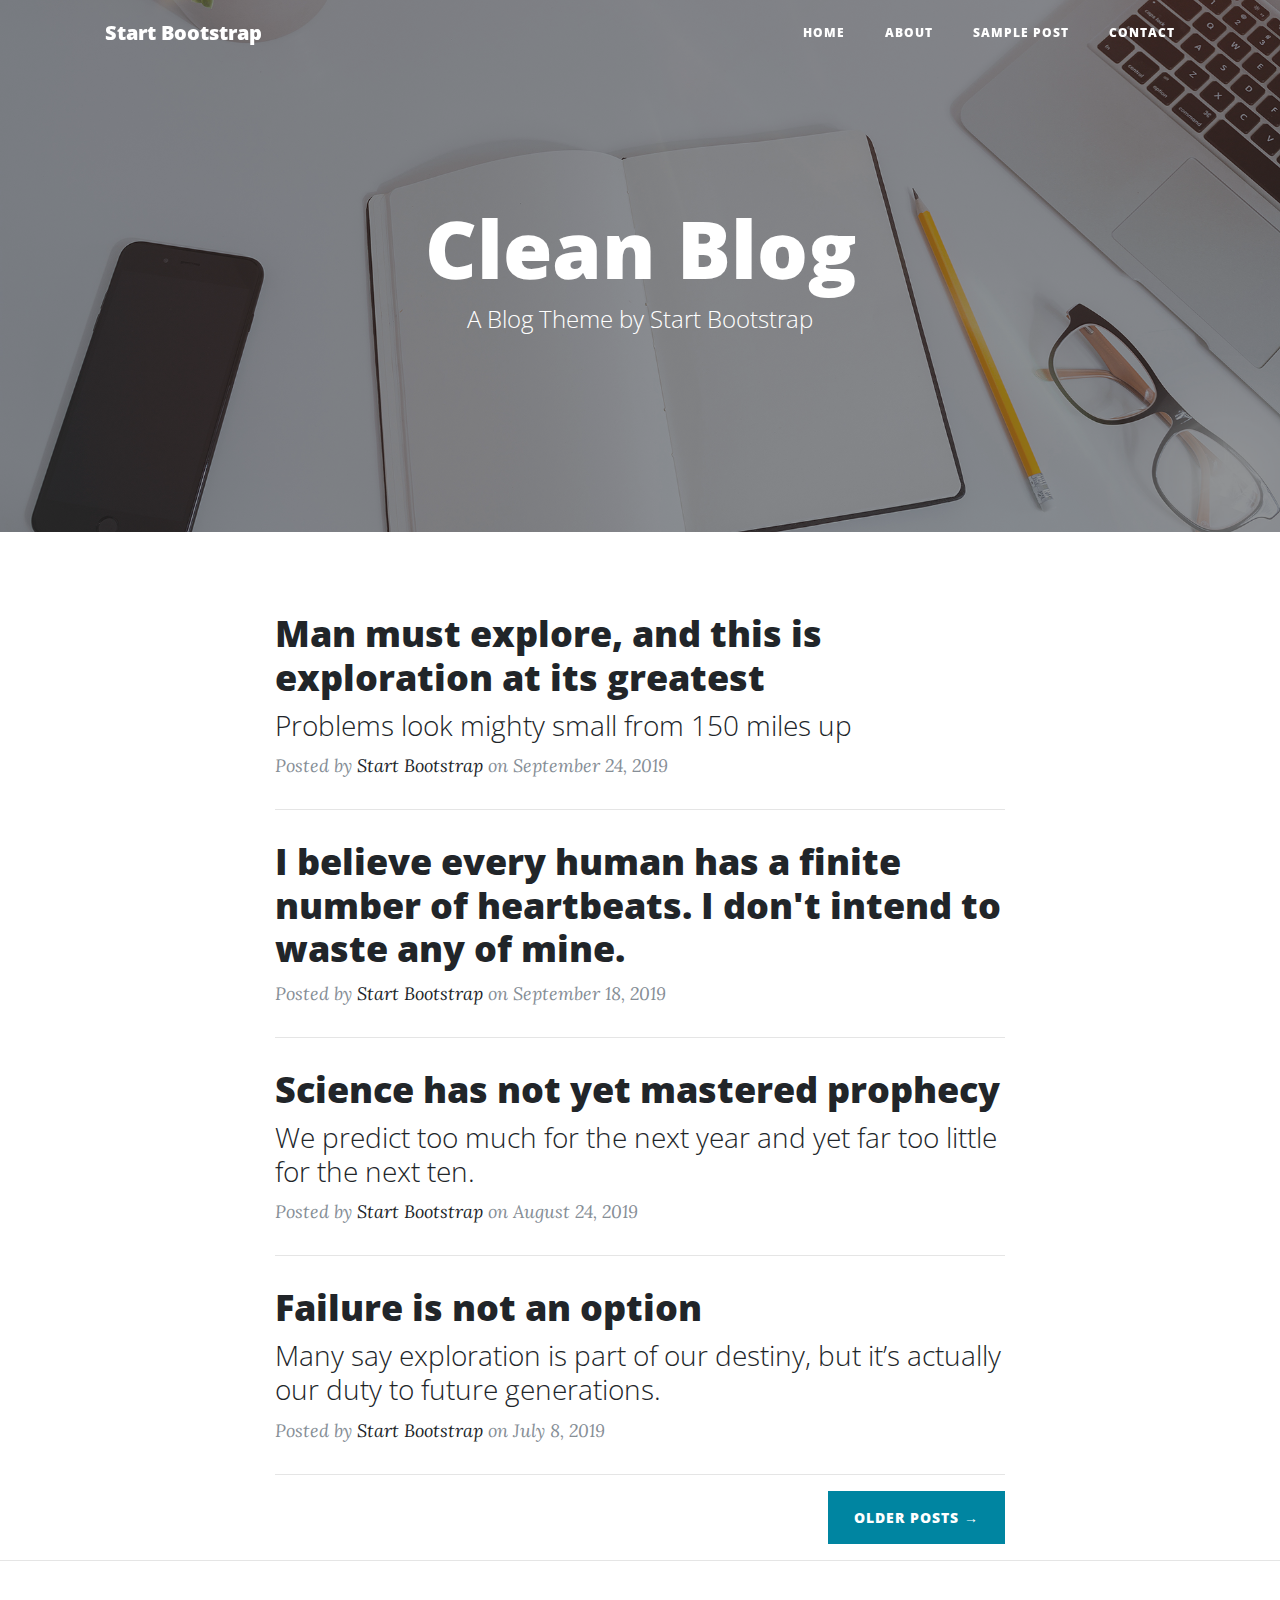
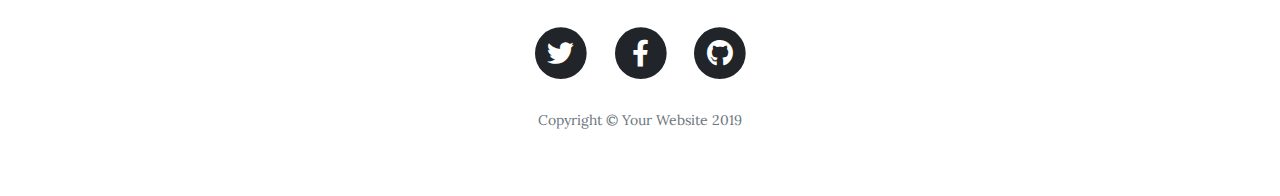
<file: blogs/static/blogs/theme/index.html>
<!DOCTYPE html>
<html lang="en">

<head>

  <meta charset="utf-8">
  <meta name="viewport" content="width=device-width, initial-scale=1, shrink-to-fit=no">
  <meta name="description" content="">
  <meta name="author" content="">

  <title>Clean Blog - Start Bootstrap Theme</title>

  <!-- Bootstrap core CSS -->
  <link href="vendor/bootstrap/css/bootstrap.min.css" rel="stylesheet">

  <!-- Custom fonts for this template -->
  <link href="vendor/fontawesome-free/css/all.min.css" rel="stylesheet" type="text/css">
  <link href='https://fonts.googleapis.com/css?family=Lora:400,700,400italic,700italic' rel='stylesheet' type='text/css'>
  <link href='https://fonts.googleapis.com/css?family=Open+Sans:300italic,400italic,600italic,700italic,800italic,400,300,600,700,800' rel='stylesheet' type='text/css'>

  <!-- Custom styles for this template -->
  <link href="css/clean-blog.min.css" rel="stylesheet">

</head>

<body>

  <!-- Navigation -->
  <nav class="navbar navbar-expand-lg navbar-light fixed-top" id="mainNav">
    <div class="container">
      <a class="navbar-brand" href="index.html">Start Bootstrap</a>
      <button class="navbar-toggler navbar-toggler-right" type="button" data-toggle="collapse" data-target="#navbarResponsive" aria-controls="navbarResponsive" aria-expanded="false" aria-label="Toggle navigation">
        Menu
        <i class="fas fa-bars"></i>
      </button>
      <div class="collapse navbar-collapse" id="navbarResponsive">
        <ul class="navbar-nav ml-auto">
          <li class="nav-item">
            <a class="nav-link" href="index.html">Home</a>
          </li>
          <li class="nav-item">
            <a class="nav-link" href="about.html">About</a>
          </li>
          <li class="nav-item">
            <a class="nav-link" href="post.html">Sample Post</a>
          </li>
          <li class="nav-item">
            <a class="nav-link" href="contact.html">Contact</a>
          </li>
        </ul>
      </div>
    </div>
  </nav>

  <!-- Page Header -->
  <header class="masthead" style="background-image: url('img/home-bg.jpg')">
    <div class="overlay"></div>
    <div class="container">
      <div class="row">
        <div class="col-lg-8 col-md-10 mx-auto">
          <div class="site-heading">
            <h1>Clean Blog</h1>
            <span class="subheading">A Blog Theme by Start Bootstrap</span>
          </div>
        </div>
      </div>
    </div>
  </header>

  <!-- Main Content -->
  <div class="container">
    <div class="row">
      <div class="col-lg-8 col-md-10 mx-auto">
        <div class="post-preview">
          <a href="post.html">
            <h2 class="post-title">
              Man must explore, and this is exploration at its greatest
            </h2>
            <h3 class="post-subtitle">
              Problems look mighty small from 150 miles up
            </h3>
          </a>
          <p class="post-meta">Posted by
            <a href="#">Start Bootstrap</a>
            on September 24, 2019</p>
        </div>
        <hr>
        <div class="post-preview">
          <a href="post.html">
            <h2 class="post-title">
              I believe every human has a finite number of heartbeats. I don't intend to waste any of mine.
            </h2>
          </a>
          <p class="post-meta">Posted by
            <a href="#">Start Bootstrap</a>
            on September 18, 2019</p>
        </div>
        <hr>
        <div class="post-preview">
          <a href="post.html">
            <h2 class="post-title">
              Science has not yet mastered prophecy
            </h2>
            <h3 class="post-subtitle">
              We predict too much for the next year and yet far too little for the next ten.
            </h3>
          </a>
          <p class="post-meta">Posted by
            <a href="#">Start Bootstrap</a>
            on August 24, 2019</p>
        </div>
        <hr>
        <div class="post-preview">
          <a href="post.html">
            <h2 class="post-title">
              Failure is not an option
            </h2>
            <h3 class="post-subtitle">
              Many say exploration is part of our destiny, but it’s actually our duty to future generations.
            </h3>
          </a>
          <p class="post-meta">Posted by
            <a href="#">Start Bootstrap</a>
            on July 8, 2019</p>
        </div>
        <hr>
        <!-- Pager -->
        <div class="clearfix">
          <a class="btn btn-primary float-right" href="#">Older Posts &rarr;</a>
        </div>
      </div>
    </div>
  </div>

  <hr>

  <!-- Footer -->
  <footer>
    <div class="container">
      <div class="row">
        <div class="col-lg-8 col-md-10 mx-auto">
          <ul class="list-inline text-center">
            <li class="list-inline-item">
              <a href="#">
                <span class="fa-stack fa-lg">
                  <i class="fas fa-circle fa-stack-2x"></i>
                  <i class="fab fa-twitter fa-stack-1x fa-inverse"></i>
                </span>
              </a>
            </li>
            <li class="list-inline-item">
              <a href="#">
                <span class="fa-stack fa-lg">
                  <i class="fas fa-circle fa-stack-2x"></i>
                  <i class="fab fa-facebook-f fa-stack-1x fa-inverse"></i>
                </span>
              </a>
            </li>
            <li class="list-inline-item">
              <a href="#">
                <span class="fa-stack fa-lg">
                  <i class="fas fa-circle fa-stack-2x"></i>
                  <i class="fab fa-github fa-stack-1x fa-inverse"></i>
                </span>
              </a>
            </li>
          </ul>
          <p class="copyright text-muted">Copyright &copy; Your Website 2019</p>
        </div>
      </div>
    </div>
  </footer>

  <!-- Bootstrap core JavaScript -->
  <script src="vendor/jquery/jquery.min.js"></script>
  <script src="vendor/bootstrap/js/bootstrap.bundle.min.js"></script>

  <!-- Custom scripts for this template -->
  <script src="js/clean-blog.min.js"></script>

</body>

</html>
</file>
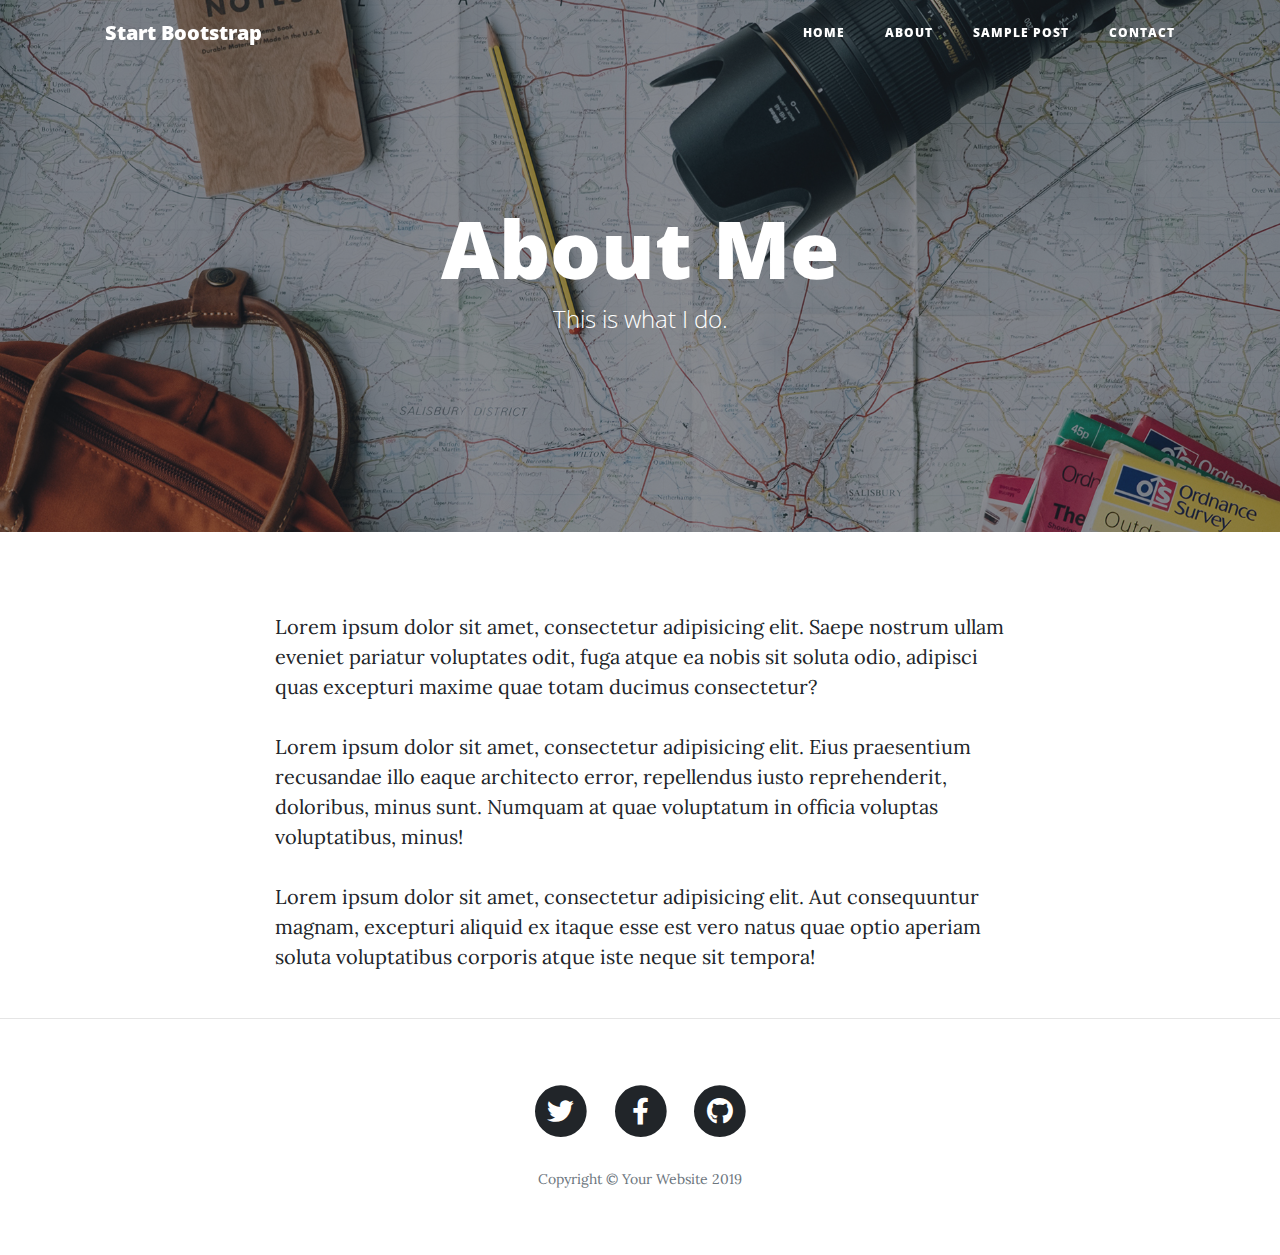
<file: blogs/static/blogs/theme/about.html>
<!DOCTYPE html>
<html lang="en">

<head>

  <meta charset="utf-8">
  <meta name="viewport" content="width=device-width, initial-scale=1, shrink-to-fit=no">
  <meta name="description" content="">
  <meta name="author" content="">

  <title>Clean Blog - Start Bootstrap Theme</title>

  <!-- Bootstrap core CSS -->
  <link href="vendor/bootstrap/css/bootstrap.min.css" rel="stylesheet">

  <!-- Custom fonts for this template -->
  <link href="vendor/fontawesome-free/css/all.min.css" rel="stylesheet" type="text/css">
  <link href='https://fonts.googleapis.com/css?family=Lora:400,700,400italic,700italic' rel='stylesheet' type='text/css'>
  <link href='https://fonts.googleapis.com/css?family=Open+Sans:300italic,400italic,600italic,700italic,800italic,400,300,600,700,800' rel='stylesheet' type='text/css'>

  <!-- Custom styles for this template -->
  <link href="css/clean-blog.min.css" rel="stylesheet">

</head>

<body>

  <!-- Navigation -->
  <nav class="navbar navbar-expand-lg navbar-light fixed-top" id="mainNav">
    <div class="container">
      <a class="navbar-brand" href="index.html">Start Bootstrap</a>
      <button class="navbar-toggler navbar-toggler-right" type="button" data-toggle="collapse" data-target="#navbarResponsive" aria-controls="navbarResponsive" aria-expanded="false" aria-label="Toggle navigation">
        Menu
        <i class="fas fa-bars"></i>
      </button>
      <div class="collapse navbar-collapse" id="navbarResponsive">
        <ul class="navbar-nav ml-auto">
          <li class="nav-item">
            <a class="nav-link" href="index.html">Home</a>
          </li>
          <li class="nav-item">
            <a class="nav-link" href="about.html">About</a>
          </li>
          <li class="nav-item">
            <a class="nav-link" href="post.html">Sample Post</a>
          </li>
          <li class="nav-item">
            <a class="nav-link" href="contact.html">Contact</a>
          </li>
        </ul>
      </div>
    </div>
  </nav>

  <!-- Page Header -->
  <header class="masthead" style="background-image: url('img/about-bg.jpg')">
    <div class="overlay"></div>
    <div class="container">
      <div class="row">
        <div class="col-lg-8 col-md-10 mx-auto">
          <div class="page-heading">
            <h1>About Me</h1>
            <span class="subheading">This is what I do.</span>
          </div>
        </div>
      </div>
    </div>
  </header>

  <!-- Main Content -->
  <div class="container">
    <div class="row">
      <div class="col-lg-8 col-md-10 mx-auto">
        <p>Lorem ipsum dolor sit amet, consectetur adipisicing elit. Saepe nostrum ullam eveniet pariatur voluptates odit, fuga atque ea nobis sit soluta odio, adipisci quas excepturi maxime quae totam ducimus consectetur?</p>
        <p>Lorem ipsum dolor sit amet, consectetur adipisicing elit. Eius praesentium recusandae illo eaque architecto error, repellendus iusto reprehenderit, doloribus, minus sunt. Numquam at quae voluptatum in officia voluptas voluptatibus, minus!</p>
        <p>Lorem ipsum dolor sit amet, consectetur adipisicing elit. Aut consequuntur magnam, excepturi aliquid ex itaque esse est vero natus quae optio aperiam soluta voluptatibus corporis atque iste neque sit tempora!</p>
      </div>
    </div>
  </div>

  <hr>

  <!-- Footer -->
  <footer>
    <div class="container">
      <div class="row">
        <div class="col-lg-8 col-md-10 mx-auto">
          <ul class="list-inline text-center">
            <li class="list-inline-item">
              <a href="#">
                <span class="fa-stack fa-lg">
                  <i class="fas fa-circle fa-stack-2x"></i>
                  <i class="fab fa-twitter fa-stack-1x fa-inverse"></i>
                </span>
              </a>
            </li>
            <li class="list-inline-item">
              <a href="#">
                <span class="fa-stack fa-lg">
                  <i class="fas fa-circle fa-stack-2x"></i>
                  <i class="fab fa-facebook-f fa-stack-1x fa-inverse"></i>
                </span>
              </a>
            </li>
            <li class="list-inline-item">
              <a href="#">
                <span class="fa-stack fa-lg">
                  <i class="fas fa-circle fa-stack-2x"></i>
                  <i class="fab fa-github fa-stack-1x fa-inverse"></i>
                </span>
              </a>
            </li>
          </ul>
          <p class="copyright text-muted">Copyright &copy; Your Website 2019</p>
        </div>
      </div>
    </div>
  </footer>

  <!-- Bootstrap core JavaScript -->
  <script src="vendor/jquery/jquery.min.js"></script>
  <script src="vendor/bootstrap/js/bootstrap.bundle.min.js"></script>

  <!-- Custom scripts for this template -->
  <script src="js/clean-blog.min.js"></script>

</body>

</html>
</file>
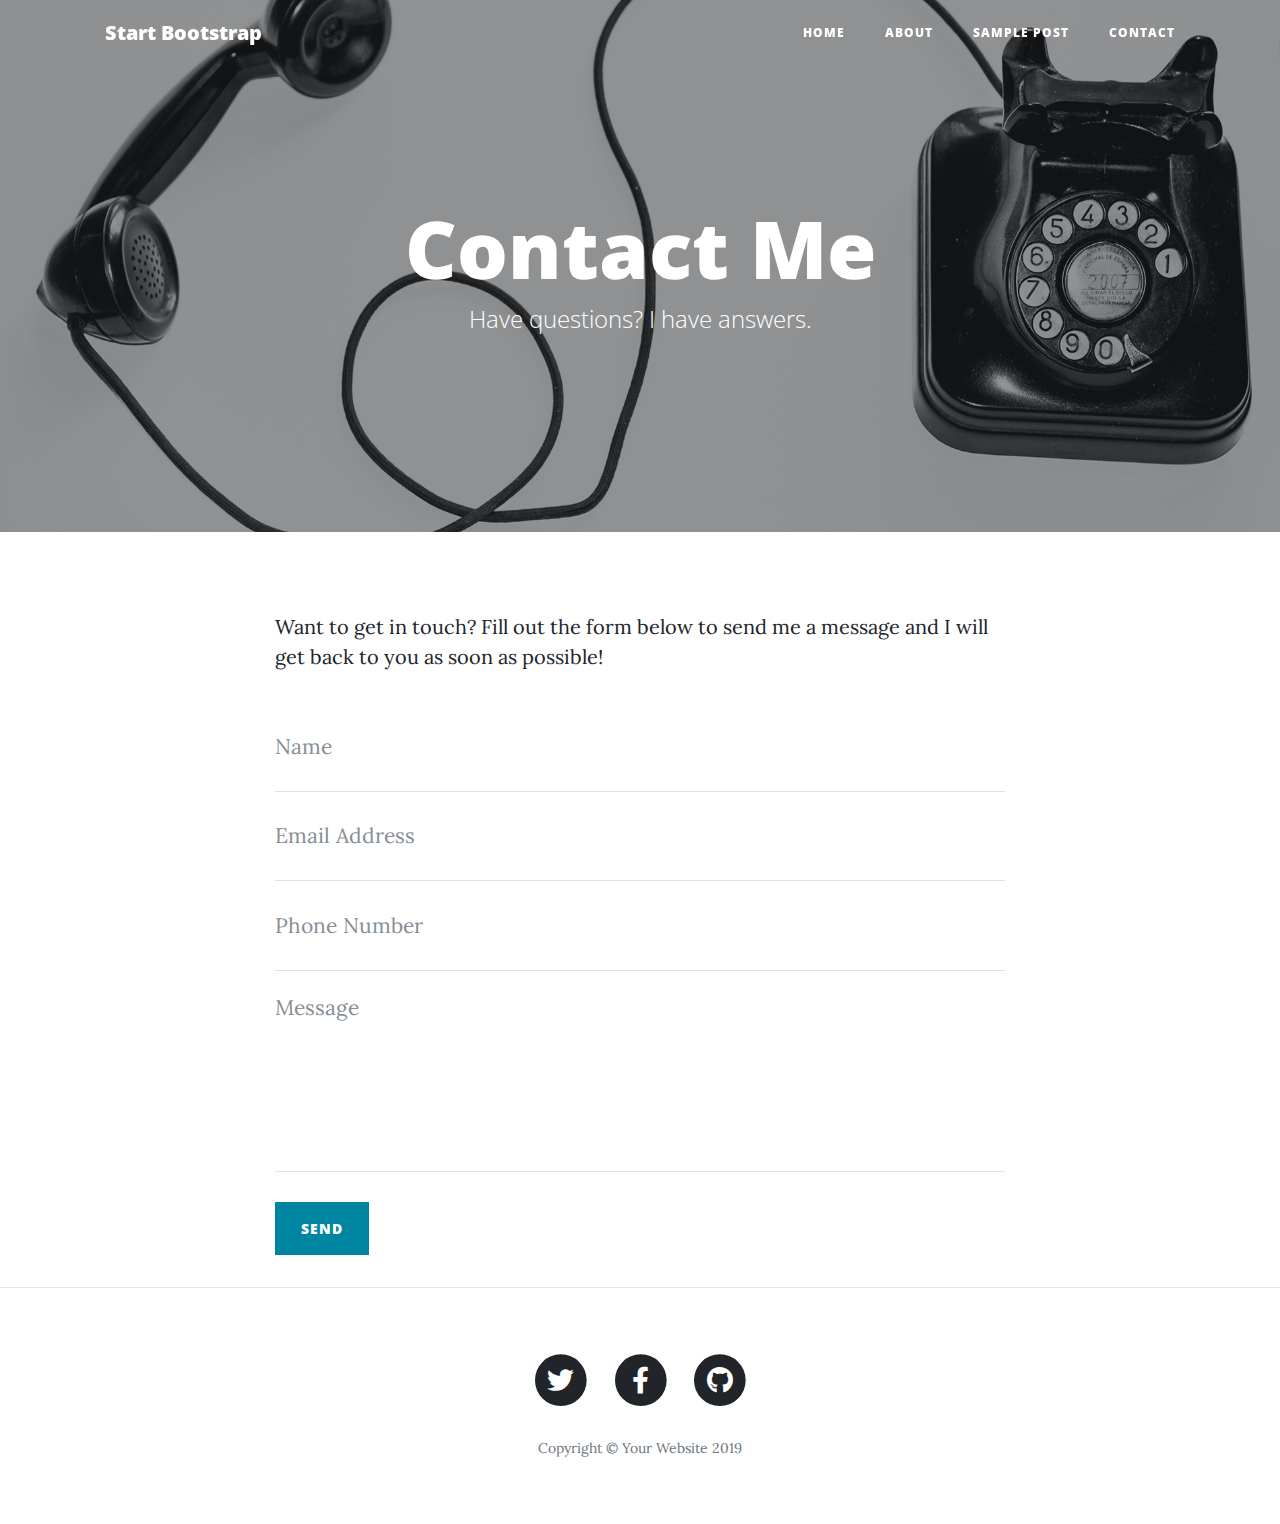
<file: blogs/static/blogs/theme/contact.html>
<!DOCTYPE html>
<html lang="en">

<head>

  <meta charset="utf-8">
  <meta name="viewport" content="width=device-width, initial-scale=1, shrink-to-fit=no">
  <meta name="description" content="">
  <meta name="author" content="">

  <title>Clean Blog - Start Bootstrap Theme</title>

  <!-- Bootstrap core CSS -->
  <link href="vendor/bootstrap/css/bootstrap.min.css" rel="stylesheet">

  <!-- Custom fonts for this template -->
  <link href="vendor/fontawesome-free/css/all.min.css" rel="stylesheet" type="text/css">
  <link href='https://fonts.googleapis.com/css?family=Lora:400,700,400italic,700italic' rel='stylesheet' type='text/css'>
  <link href='https://fonts.googleapis.com/css?family=Open+Sans:300italic,400italic,600italic,700italic,800italic,400,300,600,700,800' rel='stylesheet' type='text/css'>

  <!-- Custom styles for this template -->
  <link href="css/clean-blog.min.css" rel="stylesheet">

</head>

<body>

  <!-- Navigation -->
  <nav class="navbar navbar-expand-lg navbar-light fixed-top" id="mainNav">
    <div class="container">
      <a class="navbar-brand" href="index.html">Start Bootstrap</a>
      <button class="navbar-toggler navbar-toggler-right" type="button" data-toggle="collapse" data-target="#navbarResponsive" aria-controls="navbarResponsive" aria-expanded="false" aria-label="Toggle navigation">
        Menu
        <i class="fas fa-bars"></i>
      </button>
      <div class="collapse navbar-collapse" id="navbarResponsive">
        <ul class="navbar-nav ml-auto">
          <li class="nav-item">
            <a class="nav-link" href="index.html">Home</a>
          </li>
          <li class="nav-item">
            <a class="nav-link" href="about.html">About</a>
          </li>
          <li class="nav-item">
            <a class="nav-link" href="post.html">Sample Post</a>
          </li>
          <li class="nav-item">
            <a class="nav-link" href="contact.html">Contact</a>
          </li>
        </ul>
      </div>
    </div>
  </nav>

  <!-- Page Header -->
  <header class="masthead" style="background-image: url('img/contact-bg.jpg')">
    <div class="overlay"></div>
    <div class="container">
      <div class="row">
        <div class="col-lg-8 col-md-10 mx-auto">
          <div class="page-heading">
            <h1>Contact Me</h1>
            <span class="subheading">Have questions? I have answers.</span>
          </div>
        </div>
      </div>
    </div>
  </header>

  <!-- Main Content -->
  <div class="container">
    <div class="row">
      <div class="col-lg-8 col-md-10 mx-auto">
        <p>Want to get in touch? Fill out the form below to send me a message and I will get back to you as soon as possible!</p>
        <!-- Contact Form - Enter your email address on line 19 of the mail/contact_me.php file to make this form work. -->
        <!-- WARNING: Some web hosts do not allow emails to be sent through forms to common mail hosts like Gmail or Yahoo. It's recommended that you use a private domain email address! -->
        <!-- To use the contact form, your site must be on a live web host with PHP! The form will not work locally! -->
        <form name="sentMessage" id="contactForm" novalidate>
          <div class="control-group">
            <div class="form-group floating-label-form-group controls">
              <label>Name</label>
              <input type="text" class="form-control" placeholder="Name" id="name" required data-validation-required-message="Please enter your name.">
              <p class="help-block text-danger"></p>
            </div>
          </div>
          <div class="control-group">
            <div class="form-group floating-label-form-group controls">
              <label>Email Address</label>
              <input type="email" class="form-control" placeholder="Email Address" id="email" required data-validation-required-message="Please enter your email address.">
              <p class="help-block text-danger"></p>
            </div>
          </div>
          <div class="control-group">
            <div class="form-group col-xs-12 floating-label-form-group controls">
              <label>Phone Number</label>
              <input type="tel" class="form-control" placeholder="Phone Number" id="phone" required data-validation-required-message="Please enter your phone number.">
              <p class="help-block text-danger"></p>
            </div>
          </div>
          <div class="control-group">
            <div class="form-group floating-label-form-group controls">
              <label>Message</label>
              <textarea rows="5" class="form-control" placeholder="Message" id="message" required data-validation-required-message="Please enter a message."></textarea>
              <p class="help-block text-danger"></p>
            </div>
          </div>
          <br>
          <div id="success"></div>
          <div class="form-group">
            <button type="submit" class="btn btn-primary" id="sendMessageButton">Send</button>
          </div>
        </form>
      </div>
    </div>
  </div>

  <hr>

  <!-- Footer -->
  <footer>
    <div class="container">
      <div class="row">
        <div class="col-lg-8 col-md-10 mx-auto">
          <ul class="list-inline text-center">
            <li class="list-inline-item">
              <a href="#">
                <span class="fa-stack fa-lg">
                  <i class="fas fa-circle fa-stack-2x"></i>
                  <i class="fab fa-twitter fa-stack-1x fa-inverse"></i>
                </span>
              </a>
            </li>
            <li class="list-inline-item">
              <a href="#">
                <span class="fa-stack fa-lg">
                  <i class="fas fa-circle fa-stack-2x"></i>
                  <i class="fab fa-facebook-f fa-stack-1x fa-inverse"></i>
                </span>
              </a>
            </li>
            <li class="list-inline-item">
              <a href="#">
                <span class="fa-stack fa-lg">
                  <i class="fas fa-circle fa-stack-2x"></i>
                  <i class="fab fa-github fa-stack-1x fa-inverse"></i>
                </span>
              </a>
            </li>
          </ul>
          <p class="copyright text-muted">Copyright &copy; Your Website 2019</p>
        </div>
      </div>
    </div>
  </footer>

  <!-- Bootstrap core JavaScript -->
  <script src="vendor/jquery/jquery.min.js"></script>
  <script src="vendor/bootstrap/js/bootstrap.bundle.min.js"></script>

  <!-- Contact Form JavaScript -->
  <script src="js/jqBootstrapValidation.js"></script>
  <script src="js/contact_me.js"></script>

  <!-- Custom scripts for this template -->
  <script src="js/clean-blog.min.js"></script>

</body>

</html>
</file>
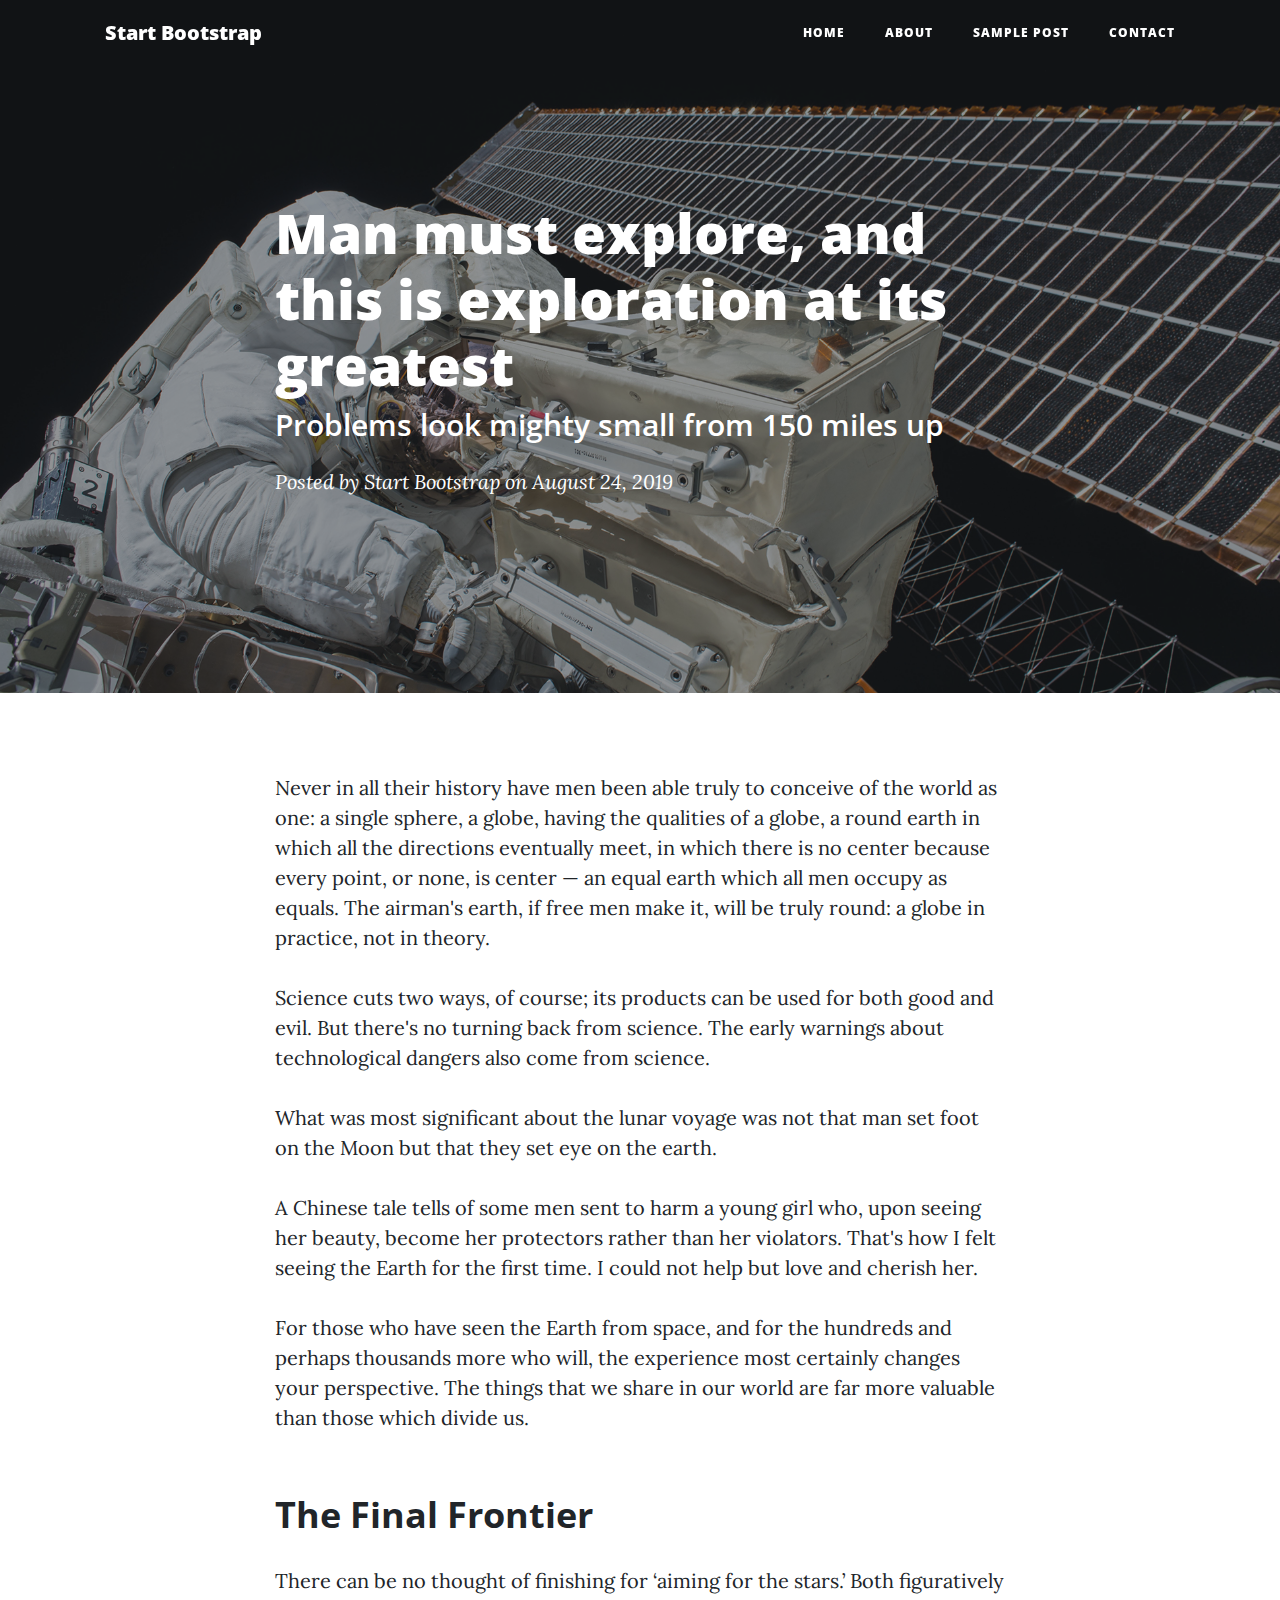
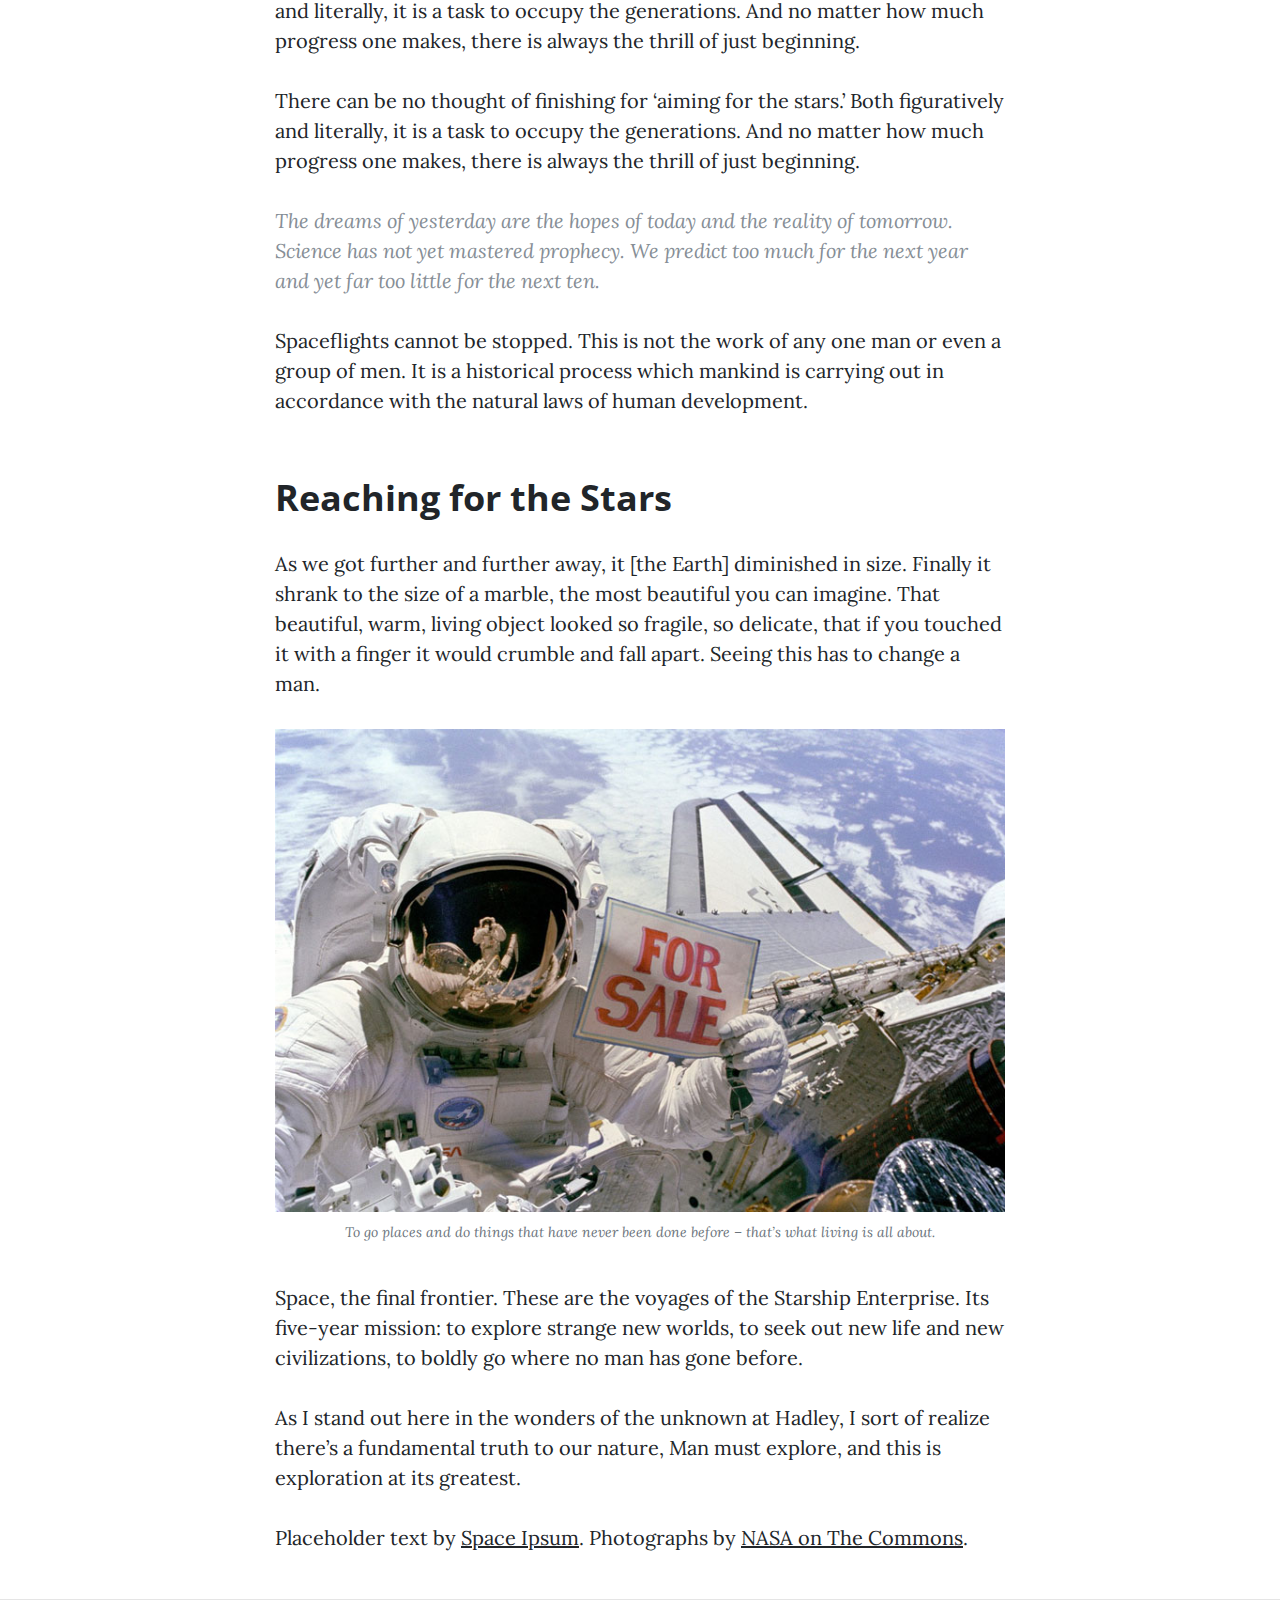
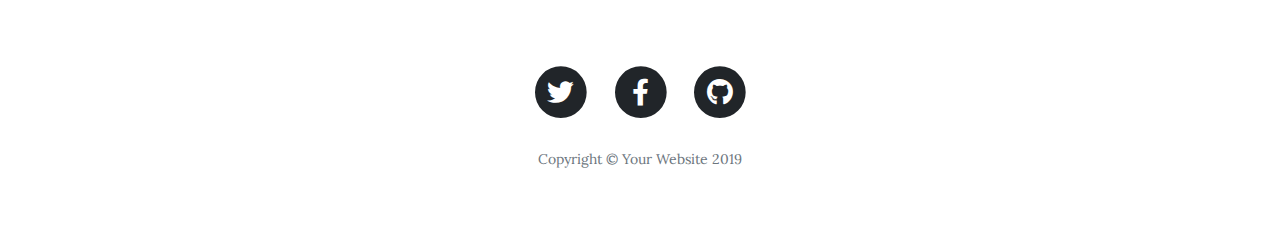
<file: blogs/static/blogs/theme/post.html>
<!DOCTYPE html>
<html lang="en">

<head>

  <meta charset="utf-8">
  <meta name="viewport" content="width=device-width, initial-scale=1, shrink-to-fit=no">
  <meta name="description" content="">
  <meta name="author" content="">

  <title>Clean Blog - Start Bootstrap Theme</title>

  <!-- Bootstrap core CSS -->
  <link href="vendor/bootstrap/css/bootstrap.min.css" rel="stylesheet">

  <!-- Custom fonts for this template -->
  <link href="vendor/fontawesome-free/css/all.min.css" rel="stylesheet" type="text/css">
  <link href='https://fonts.googleapis.com/css?family=Lora:400,700,400italic,700italic' rel='stylesheet' type='text/css'>
  <link href='https://fonts.googleapis.com/css?family=Open+Sans:300italic,400italic,600italic,700italic,800italic,400,300,600,700,800' rel='stylesheet' type='text/css'>

  <!-- Custom styles for this template -->
  <link href="css/clean-blog.min.css" rel="stylesheet">

</head>

<body>

  <!-- Navigation -->
  <nav class="navbar navbar-expand-lg navbar-light fixed-top" id="mainNav">
    <div class="container">
      <a class="navbar-brand" href="index.html">Start Bootstrap</a>
      <button class="navbar-toggler navbar-toggler-right" type="button" data-toggle="collapse" data-target="#navbarResponsive" aria-controls="navbarResponsive" aria-expanded="false" aria-label="Toggle navigation">
        Menu
        <i class="fas fa-bars"></i>
      </button>
      <div class="collapse navbar-collapse" id="navbarResponsive">
        <ul class="navbar-nav ml-auto">
          <li class="nav-item">
            <a class="nav-link" href="index.html">Home</a>
          </li>
          <li class="nav-item">
            <a class="nav-link" href="about.html">About</a>
          </li>
          <li class="nav-item">
            <a class="nav-link" href="post.html">Sample Post</a>
          </li>
          <li class="nav-item">
            <a class="nav-link" href="contact.html">Contact</a>
          </li>
        </ul>
      </div>
    </div>
  </nav>

  <!-- Page Header -->
  <header class="masthead" style="background-image: url('img/post-bg.jpg')">
    <div class="overlay"></div>
    <div class="container">
      <div class="row">
        <div class="col-lg-8 col-md-10 mx-auto">
          <div class="post-heading">
            <h1>Man must explore, and this is exploration at its greatest</h1>
            <h2 class="subheading">Problems look mighty small from 150 miles up</h2>
            <span class="meta">Posted by
              <a href="#">Start Bootstrap</a>
              on August 24, 2019</span>
          </div>
        </div>
      </div>
    </div>
  </header>

  <!-- Post Content -->
  <article>
    <div class="container">
      <div class="row">
        <div class="col-lg-8 col-md-10 mx-auto">
          <p>Never in all their history have men been able truly to conceive of the world as one: a single sphere, a globe, having the qualities of a globe, a round earth in which all the directions eventually meet, in which there is no center because every point, or none, is center — an equal earth which all men occupy as equals. The airman's earth, if free men make it, will be truly round: a globe in practice, not in theory.</p>

          <p>Science cuts two ways, of course; its products can be used for both good and evil. But there's no turning back from science. The early warnings about technological dangers also come from science.</p>

          <p>What was most significant about the lunar voyage was not that man set foot on the Moon but that they set eye on the earth.</p>

          <p>A Chinese tale tells of some men sent to harm a young girl who, upon seeing her beauty, become her protectors rather than her violators. That's how I felt seeing the Earth for the first time. I could not help but love and cherish her.</p>

          <p>For those who have seen the Earth from space, and for the hundreds and perhaps thousands more who will, the experience most certainly changes your perspective. The things that we share in our world are far more valuable than those which divide us.</p>

          <h2 class="section-heading">The Final Frontier</h2>

          <p>There can be no thought of finishing for ‘aiming for the stars.’ Both figuratively and literally, it is a task to occupy the generations. And no matter how much progress one makes, there is always the thrill of just beginning.</p>

          <p>There can be no thought of finishing for ‘aiming for the stars.’ Both figuratively and literally, it is a task to occupy the generations. And no matter how much progress one makes, there is always the thrill of just beginning.</p>

          <blockquote class="blockquote">The dreams of yesterday are the hopes of today and the reality of tomorrow. Science has not yet mastered prophecy. We predict too much for the next year and yet far too little for the next ten.</blockquote>

          <p>Spaceflights cannot be stopped. This is not the work of any one man or even a group of men. It is a historical process which mankind is carrying out in accordance with the natural laws of human development.</p>

          <h2 class="section-heading">Reaching for the Stars</h2>

          <p>As we got further and further away, it [the Earth] diminished in size. Finally it shrank to the size of a marble, the most beautiful you can imagine. That beautiful, warm, living object looked so fragile, so delicate, that if you touched it with a finger it would crumble and fall apart. Seeing this has to change a man.</p>

          <a href="#">
            <img class="img-fluid" src="img/post-sample-image.jpg" alt="">
          </a>
          <span class="caption text-muted">To go places and do things that have never been done before – that’s what living is all about.</span>

          <p>Space, the final frontier. These are the voyages of the Starship Enterprise. Its five-year mission: to explore strange new worlds, to seek out new life and new civilizations, to boldly go where no man has gone before.</p>

          <p>As I stand out here in the wonders of the unknown at Hadley, I sort of realize there’s a fundamental truth to our nature, Man must explore, and this is exploration at its greatest.</p>

          <p>Placeholder text by
            <a href="http://spaceipsum.com/">Space Ipsum</a>. Photographs by
            <a href="https://www.flickr.com/photos/nasacommons/">NASA on The Commons</a>.</p>
        </div>
      </div>
    </div>
  </article>

  <hr>

  <!-- Footer -->
  <footer>
    <div class="container">
      <div class="row">
        <div class="col-lg-8 col-md-10 mx-auto">
          <ul class="list-inline text-center">
            <li class="list-inline-item">
              <a href="#">
                <span class="fa-stack fa-lg">
                  <i class="fas fa-circle fa-stack-2x"></i>
                  <i class="fab fa-twitter fa-stack-1x fa-inverse"></i>
                </span>
              </a>
            </li>
            <li class="list-inline-item">
              <a href="#">
                <span class="fa-stack fa-lg">
                  <i class="fas fa-circle fa-stack-2x"></i>
                  <i class="fab fa-facebook-f fa-stack-1x fa-inverse"></i>
                </span>
              </a>
            </li>
            <li class="list-inline-item">
              <a href="#">
                <span class="fa-stack fa-lg">
                  <i class="fas fa-circle fa-stack-2x"></i>
                  <i class="fab fa-github fa-stack-1x fa-inverse"></i>
                </span>
              </a>
            </li>
          </ul>
          <p class="copyright text-muted">Copyright &copy; Your Website 2019</p>
        </div>
      </div>
    </div>
  </footer>

  <!-- Bootstrap core JavaScript -->
  <script src="vendor/jquery/jquery.min.js"></script>
  <script src="vendor/bootstrap/js/bootstrap.bundle.min.js"></script>

  <!-- Custom scripts for this template -->
  <script src="js/clean-blog.min.js"></script>

</body>

</html>
</file>
<file: blogs/static/blogs/theme/css/clean-blog.min.css>
/*!
 * Start Bootstrap - Clean Blog v5.0.8 (https://startbootstrap.com/template-overviews/clean-blog)
 * Copyright 2013-2019 Start Bootstrap
 * Licensed under MIT (https://github.com/BlackrockDigital/startbootstrap-clean-blog/blob/master/LICENSE)
 */body{font-size:20px;color:#212529;font-family:Lora,'Times New Roman',serif}p{line-height:1.5;margin:30px 0}p a{text-decoration:underline}h1,h2,h3,h4,h5,h6{font-weight:800;font-family:'Open Sans','Helvetica Neue',Helvetica,Arial,sans-serif}a{color:#212529;transition:all .2s}a:focus,a:hover{color:#0085a1}blockquote{font-style:italic;color:#868e96}.section-heading{font-size:36px;font-weight:700;margin-top:60px}.caption{font-size:14px;font-style:italic;display:block;margin:0;padding:10px;text-align:center;border-bottom-right-radius:5px;border-bottom-left-radius:5px}::-moz-selection{color:#fff;background:#0085a1;text-shadow:none}::selection{color:#fff;background:#0085a1;text-shadow:none}img::-moz-selection{color:#fff;background:0 0}img::selection{color:#fff;background:0 0}img::-moz-selection{color:#fff;background:0 0}#mainNav{position:absolute;border-bottom:1px solid #e9ecef;background-color:#fff;font-family:'Open Sans','Helvetica Neue',Helvetica,Arial,sans-serif}#mainNav .navbar-brand{font-weight:800;color:#343a40}#mainNav .navbar-toggler{font-size:12px;font-weight:800;padding:13px;text-transform:uppercase;color:#343a40}#mainNav .navbar-nav>li.nav-item>a{font-size:12px;font-weight:800;letter-spacing:1px;text-transform:uppercase}@media only screen and (min-width:992px){#mainNav{border-bottom:1px solid transparent;background:0 0}#mainNav .navbar-brand{padding:10px 20px;color:#fff}#mainNav .navbar-brand:focus,#mainNav .navbar-brand:hover{color:rgba(255,255,255,.8)}#mainNav .navbar-nav>li.nav-item>a{padding:10px 20px;color:#fff}#mainNav .navbar-nav>li.nav-item>a:focus,#mainNav .navbar-nav>li.nav-item>a:hover{color:rgba(255,255,255,.8)}}@media only screen and (min-width:992px){#mainNav{transition:background-color .2s;transform:translate3d(0,0,0);-webkit-backface-visibility:hidden}#mainNav.is-fixed{position:fixed;top:-67px;transition:transform .2s;border-bottom:1px solid #fff;background-color:rgba(255,255,255,.9)}#mainNav.is-fixed .navbar-brand{color:#212529}#mainNav.is-fixed .navbar-brand:focus,#mainNav.is-fixed .navbar-brand:hover{color:#0085a1}#mainNav.is-fixed .navbar-nav>li.nav-item>a{color:#212529}#mainNav.is-fixed .navbar-nav>li.nav-item>a:focus,#mainNav.is-fixed .navbar-nav>li.nav-item>a:hover{color:#0085a1}#mainNav.is-visible{transform:translate3d(0,100%,0)}}header.masthead{margin-bottom:50px;background:no-repeat center center;background-color:#868e96;background-attachment:scroll;position:relative;background-size:cover}header.masthead .overlay{position:absolute;top:0;left:0;height:100%;width:100%;background-color:#212529;opacity:.5}header.masthead .page-heading,header.masthead .post-heading,header.masthead .site-heading{padding:200px 0 150px;color:#fff}@media only screen and (min-width:768px){header.masthead .page-heading,header.masthead .post-heading,header.masthead .site-heading{padding:200px 0}}header.masthead .page-heading,header.masthead .site-heading{text-align:center}header.masthead .page-heading h1,header.masthead .site-heading h1{font-size:50px;margin-top:0}header.masthead .page-heading .subheading,header.masthead .site-heading .subheading{font-size:24px;font-weight:300;line-height:1.1;display:block;margin:10px 0 0;font-family:'Open Sans','Helvetica Neue',Helvetica,Arial,sans-serif}@media only screen and (min-width:768px){header.masthead .page-heading h1,header.masthead .site-heading h1{font-size:80px}}header.masthead .post-heading h1{font-size:35px}header.masthead .post-heading .meta,header.masthead .post-heading .subheading{line-height:1.1;display:block}header.masthead .post-heading .subheading{font-size:24px;font-weight:600;margin:10px 0 30px;font-family:'Open Sans','Helvetica Neue',Helvetica,Arial,sans-serif}header.masthead .post-heading .meta{font-size:20px;font-weight:300;font-style:italic;font-family:Lora,'Times New Roman',serif}header.masthead .post-heading .meta a{color:#fff}@media only screen and (min-width:768px){header.masthead .post-heading h1{font-size:55px}header.masthead .post-heading .subheading{font-size:30px}}.post-preview>a{color:#212529}.post-preview>a:focus,.post-preview>a:hover{text-decoration:none;color:#0085a1}.post-preview>a>.post-title{font-size:30px;margin-top:30px;margin-bottom:10px}.post-preview>a>.post-subtitle{font-weight:300;margin:0 0 10px}.post-preview>.post-meta{font-size:18px;font-style:italic;margin-top:0;color:#868e96}.post-preview>.post-meta>a{text-decoration:none;color:#212529}.post-preview>.post-meta>a:focus,.post-preview>.post-meta>a:hover{text-decoration:underline;color:#0085a1}@media only screen and (min-width:768px){.post-preview>a>.post-title{font-size:36px}}.floating-label-form-group{font-size:14px;position:relative;margin-bottom:0;padding-bottom:.5em;border-bottom:1px solid #dee2e6}.floating-label-form-group input,.floating-label-form-group textarea{font-size:1.5em;position:relative;z-index:1;padding:0;resize:none;border:none;border-radius:0;background:0 0;box-shadow:none!important;font-family:Lora,'Times New Roman',serif}.floating-label-form-group input::-webkit-input-placeholder,.floating-label-form-group textarea::-webkit-input-placeholder{color:#868e96;font-family:Lora,'Times New Roman',serif}.floating-label-form-group label{font-size:.85em;line-height:1.764705882em;position:relative;z-index:0;top:2em;display:block;margin:0;transition:top .3s ease,opacity .3s ease;vertical-align:middle;vertical-align:baseline;opacity:0}.floating-label-form-group .help-block{margin:15px 0}.floating-label-form-group-with-value label{top:0;opacity:1}.floating-label-form-group-with-focus label{color:#0085a1}form .form-group:first-child .floating-label-form-group{border-top:1px solid #dee2e6}footer{padding:50px 0 65px}footer .list-inline{margin:0;padding:0}footer .copyright{font-size:14px;margin-bottom:0;text-align:center}.btn{font-size:14px;font-weight:800;padding:15px 25px;letter-spacing:1px;text-transform:uppercase;border-radius:0;font-family:'Open Sans','Helvetica Neue',Helvetica,Arial,sans-serif}.btn-primary{background-color:#0085a1;border-color:#0085a1}.btn-primary:active,.btn-primary:focus,.btn-primary:hover{color:#fff;background-color:#00657b!important;border-color:#00657b!important}.btn-lg{font-size:16px;padding:25px 35px}
</file>
